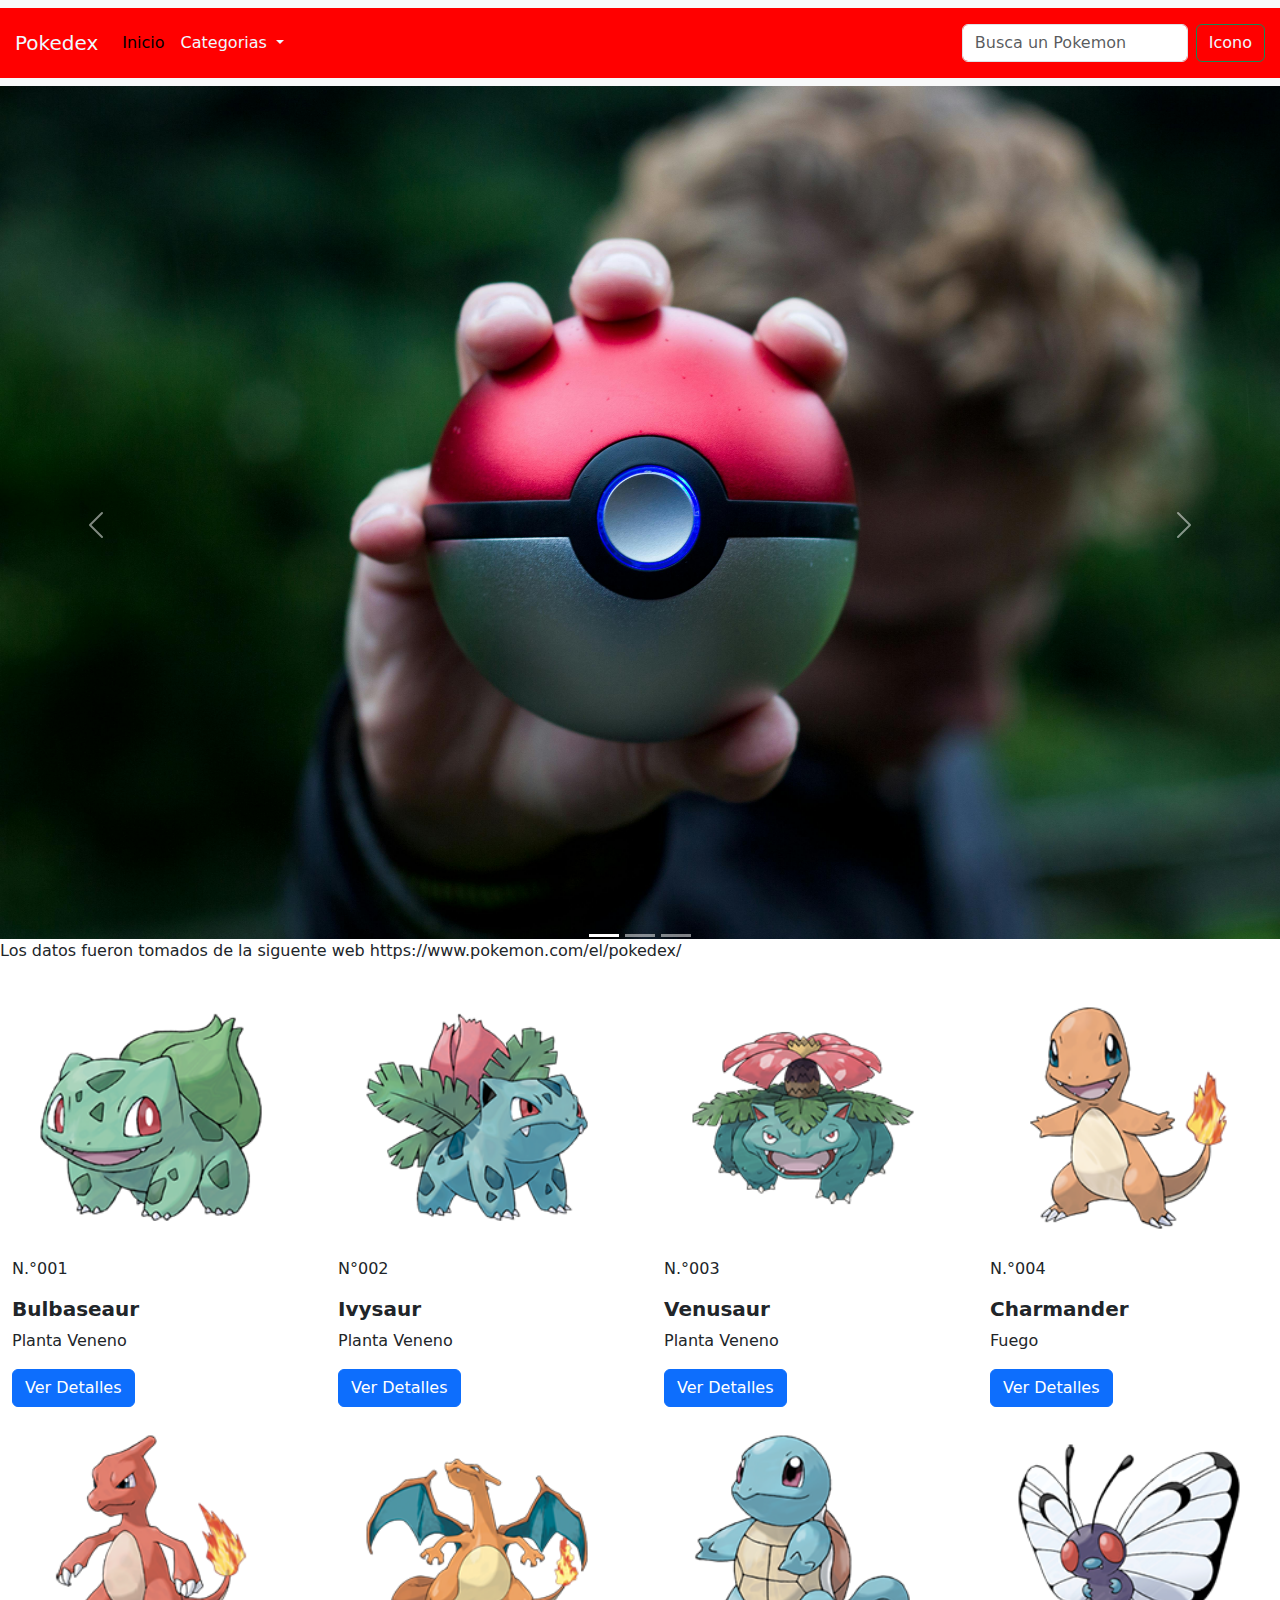
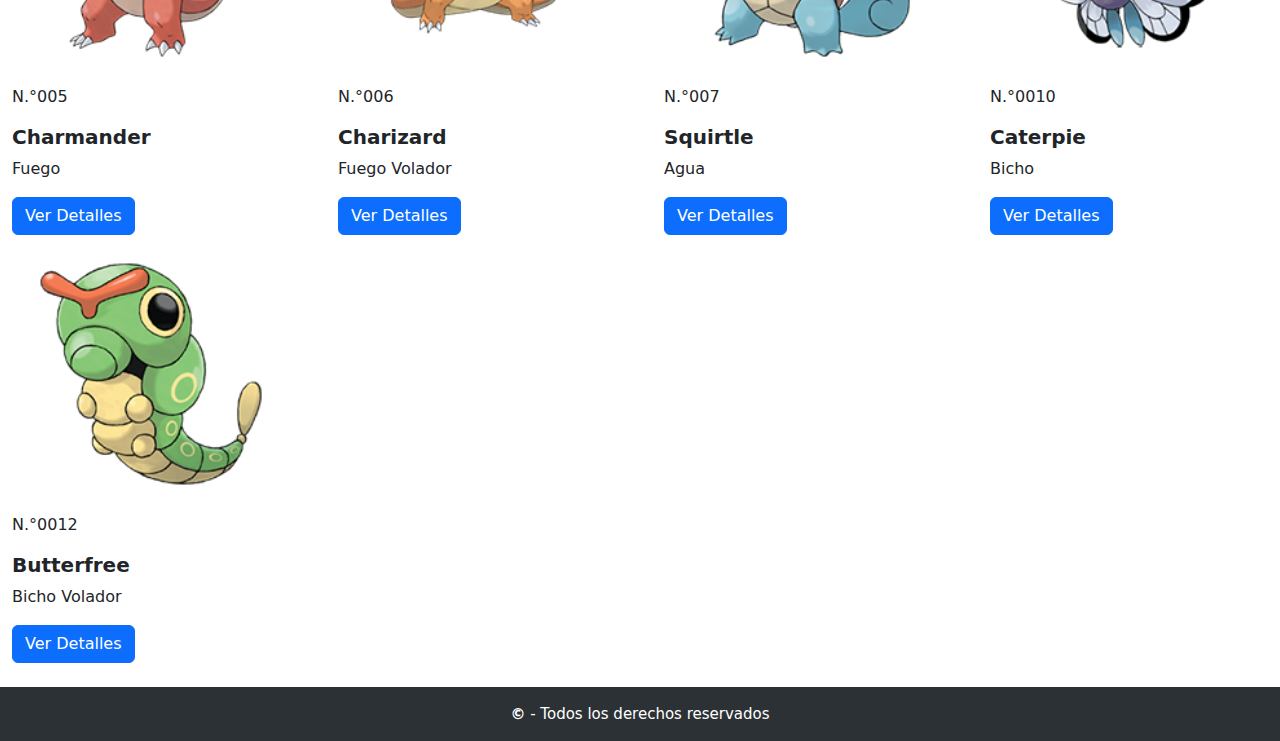
<file: index.html>
<!DOCTYPE html>
<html lang="es">
  <head>
    <meta charset="UTF-8" />
    <meta name="viewport" content="width=device-width, initial-scale=1.0" />
    <meta name="description" content="Pokedex" />
    <meta name="author" content="GrupoB" />
    <meta name="keywords" content="Pokedex,rolling,pokemon,pikachu" />
    <link
      href="https://cdn.jsdelivr.net/npm/bootstrap@5.3.3/dist/css/bootstrap.min.css"
      rel="stylesheet"
      integrity="sha384-QWTKZyjpPEjISv5WaRU9OFeRpok6YctnYmDr5pNlyT2bRjXh0JMhjY6hW+ALEwIH"
      crossorigin="anonymous"
    />
    <link
    rel="stylesheet"
    href="https://cdn.jsdelivr.net/npm/bootstrap-icons@1.11.3/font/bootstrap-icons.min.css"
  />
    <link rel="stylesheet" href="./css/style.css" />
    <title>PokedexGrupoB</title>
  </head>
  <body>
    <header>
        <nav class="navbar navbar-expand-lg bg-body-tertiary">
            <div class="container-fluid">
              <a class="navbar-brand" href="./index.html">Pokedex</a>
              <button class="navbar-toggler" type="button" data-bs-toggle="collapse" data-bs-target="#navbarSupportedContent" aria-controls="navbarSupportedContent" aria-expanded="false" aria-label="Toggle navigation">
                <span class="navbar-toggler-icon"></span>
              </button>
              <div class="collapse navbar-collapse" id="navbarSupportedContent">
                <ul class="navbar-nav me-auto mb-2 mb-lg-0">
                  <li class="nav-item">
                    <a class="nav-link active" aria-current="page" href="./index.html">Inicio</a>
                  </li>
                  <li class="nav-item dropdown">
                    <a class="nav-link dropdown-toggle" href="#" role="button" data-bs-toggle="dropdown" aria-expanded="false">
                      Categorias
                    </a>
                    <ul class="dropdown-menu">
                      <li><a class="dropdown-item" href="./pages/squirtle.html">Pokemones</a></li>
                      <li><a class="dropdown-item" href="#">Detalles</a></li>
                      <li><hr class="dropdown-divider"></li>
                      <li><a class="dropdown-item" href="./pages/sobreNosotros.html">Sobre Nosotros</a></li>
                    </ul>
                  </li>
                </ul>
                <form class="d-flex" role="search">
                  <input class="form-control me-2" type="search" placeholder="Busca un Pokemon" aria-label="Search">
                  <button class="btn btn-outline-success" type="submit">Icono</button>
                </form>
              </div>
            </div>
          </nav>
    </header>
    <main>
      <section id="carouselExampleIndicators" class="carousel slide">
        <div class="carousel-indicators">
          <button
            type="button"
            data-bs-target="#carouselExampleIndicators"
            data-bs-slide-to="0"
            class="active"
            aria-current="true"
            aria-label="Slide 1"
          ></button>
          <button
            type="button"
            data-bs-target="#carouselExampleIndicators"
            data-bs-slide-to="1"
            aria-label="Slide 2"
          ></button>
          <button
            type="button"
            data-bs-target="#carouselExampleIndicators"
            data-bs-slide-to="2"
            aria-label="Slide 3"
          ></button>
        </div>
        <div class="carousel-inner">
          <div class="carousel-item active">
            <img
              src="./img/sliderPokebola.jpg"
              class="d-block w-100"
              alt="sliderPokebola"
            />
          </div>
          <div class="carousel-item">
            <img
              src="./img/sliderPikachu.jpg"
              class="d-block w-100"
              alt="sliderPikachu"
            />
          </div>
          <div class="carousel-item">
            <img
              src="./img/sliderBulbasaur.jpg"
              class="d-block w-100"
              alt="sliderBulbasaur"
            />
          </div>
        </div>
        <button
          class="carousel-control-prev"
          type="button"
          data-bs-target="#carouselExampleIndicators"
          data-bs-slide="prev"
        >
          <span class="carousel-control-prev-icon" aria-hidden="true"></span>
          <span class="visually-hidden">Previous</span>
        </button>
        <button
          class="carousel-control-next"
          type="button"
          data-bs-target="#carouselExampleIndicators"
          data-bs-slide="next"
        >
          <span class="carousel-control-next-icon" aria-hidden="true"></span>
          <span class="visually-hidden">Next</span>
        </button>
        <p>Los datos fueron tomados de la siguente web <a>https://www.pokemon.com/el/pokedex/</a></p>
      </section>
      <section class="row">

        <div class="col-12 col-md-4 col-lg-3 ">
            <div class="divImgProductos col-12 container ">
            <img src="./img/pokemones/001.png" class="d-block w-100 object-fit-cover" alt="001">
            <p>N.&deg;001</p>
            </div>
            <div class="product-info col-12 container ">
                <h5><b>Bulbaseaur</b></h5>
                <p>Planta Veneno</p>
                <div class="btn-group" role="group">
                  <button type="button" class="btn btn-primary">Ver Detalles</button>
                </div>
            </div>
        </div>

        <div class="col-12 col-md-4 col-lg-3 ">
            <div class="divImgProductos col-12 container ">
            <img src="./img/pokemones/002.png" class="d-block w-100 object-fit-cover" alt="002">
            <p>N&deg;002</p>
            </div>
            <div class="product-info col-12 container ">
                <h5><b>Ivysaur</b></h5>
                <p>Planta Veneno</p>
                <div class="btn-group" role="group">
                  <button type="button" class="btn btn-primary">Ver Detalles</button>
                </div>
            </div>
        </div>

        <div class="col-12 col-md-4 col-lg-3 ">
            <div class="divImgProductos col-12 container ">
            <img src="./img/pokemones/003.png" class="d-block w-100 object-fit-cover" alt="003">
            <p>N.&deg;003</p>
            </div>
            <div class="product-info col-12 container ">
                <h5><b>Venusaur</b></h5>
                <p>Planta Veneno</p>
                <div class="btn-group" role="group">
                  <button type="button" class="btn btn-primary">Ver Detalles</button>
                </div>
            </div>
        </div>

        <div class="col-12 col-md-4 col-lg-3 ">
            <div class="divImgProductos col-12 container ">
            <img src="./img/pokemones/004.png" class="d-block w-100 object-fit-cover" alt="004">
            <p>N.&deg;004</p>
            </div>
            <div class="product-info col-12 container ">
                <h5><b>Charmander</b></h5>
                <p>Fuego</p>
                <div class="btn-group" role="group">
                  <button type="button" class="btn btn-primary">Ver Detalles</button>
                </div>
            </div>
        </div>

        <div class="col-12 col-md-4 col-lg-3 ">
            <div class="divImgProductos col-12 container ">
            <img src="./img/pokemones/005.png" class="d-block w-100 object-fit-cover" alt="005">
            <p>N.&deg;005</p>
            </div>
            <div class="product-info col-12 container ">
                <h5><b>Charmander</b></h5>
                <p>Fuego</p>
                <div class="btn-group" role="group">
                  <button type="button" class="btn btn-primary">Ver Detalles</button>
                </div>
            </div>
        </div>

        <div class="col-12 col-md-4 col-lg-3 ">
            <div class="divImgProductos col-12 container ">
            <img src="./img/pokemones/006.png" class="d-block w-100 object-fit-cover" alt="006">
            <p>N.&deg;006</p>
            </div>
            <div class="product-info col-12 container ">
                <h5><b>Charizard</b></h5>
                <p>Fuego Volador</p>
                <div class="btn-group" role="group">
                  <button type="button" class="btn btn-primary">Ver Detalles</button>
             </div>
            </div>
        </div>

        <div class="col-12 col-md-4 col-lg-3 ">
            <div class="divImgProductos col-12 container ">
            <img src="./img/pokemones/007.png" class="d-block w-100 object-fit-cover" alt="007">
            <p>N.&deg;007</p>
            </div>
            <div class="product-info col-12 container ">
                <h5><b>Squirtle</b></h5>
                <p>Agua</p>
                <div class="btn-group" role="group">
                  <button type="button" class="btn btn-primary">Ver Detalles</button>
                </div>
            </div>
        </div>

        <div class="col-12 col-md-4 col-lg-3 ">
            <div class="divImgProductos col-12 container ">
            <img src="./img/pokemones/008.png" class="d-block w-100 object-fit-cover" alt="008">
            <p>N.&deg;0010</p>
            </div>
            <div class="product-info col-12 container ">
                <h5><b>Caterpie</b></h5>
                <p>Bicho</p>
                <div class="btn-group" role="group">
                  <button type="button" class="btn btn-primary">Ver Detalles</button>                
                </div>
            </div>
        </div>

        <div class="col-12 col-md-4 col-lg-3 ">
            <div class="divImgProductos col-12 container ">
            <img src="./img/pokemones/009.png" class="d-block w-100 object-fit-cover" alt="009">
            <p>N.&deg;0012</p>
            </div>
            <div class="product-info col-12 container ">
                <h5><b>Butterfree</b></h5>
                <p>Bicho Volador</p>
                <div class="btn-group" role="group">
                    <button type="button" class="btn btn-primary">Ver Detalles</button>
                </div>
            </div>
        </div>
      </section>
      <br/>
    </main>
    <footer>
      <div class="grupo-2">
        <small><b>&copy;</b> - Todos los derechos reservados</small>
    </div>
    </footer>
    <script
    src="https://cdn.jsdelivr.net/npm/bootstrap@5.3.3/dist/js/bootstrap.bundle.min.js"
    integrity="sha384-YvpcrYf0tY3lHB60NNkmXc5s9fDVZLESaAA55NDzOxhy9GkcIdslK1eN7N6jIeHz"
    crossorigin="anonymous"
  ></script>
  </body>
</html>
</file>
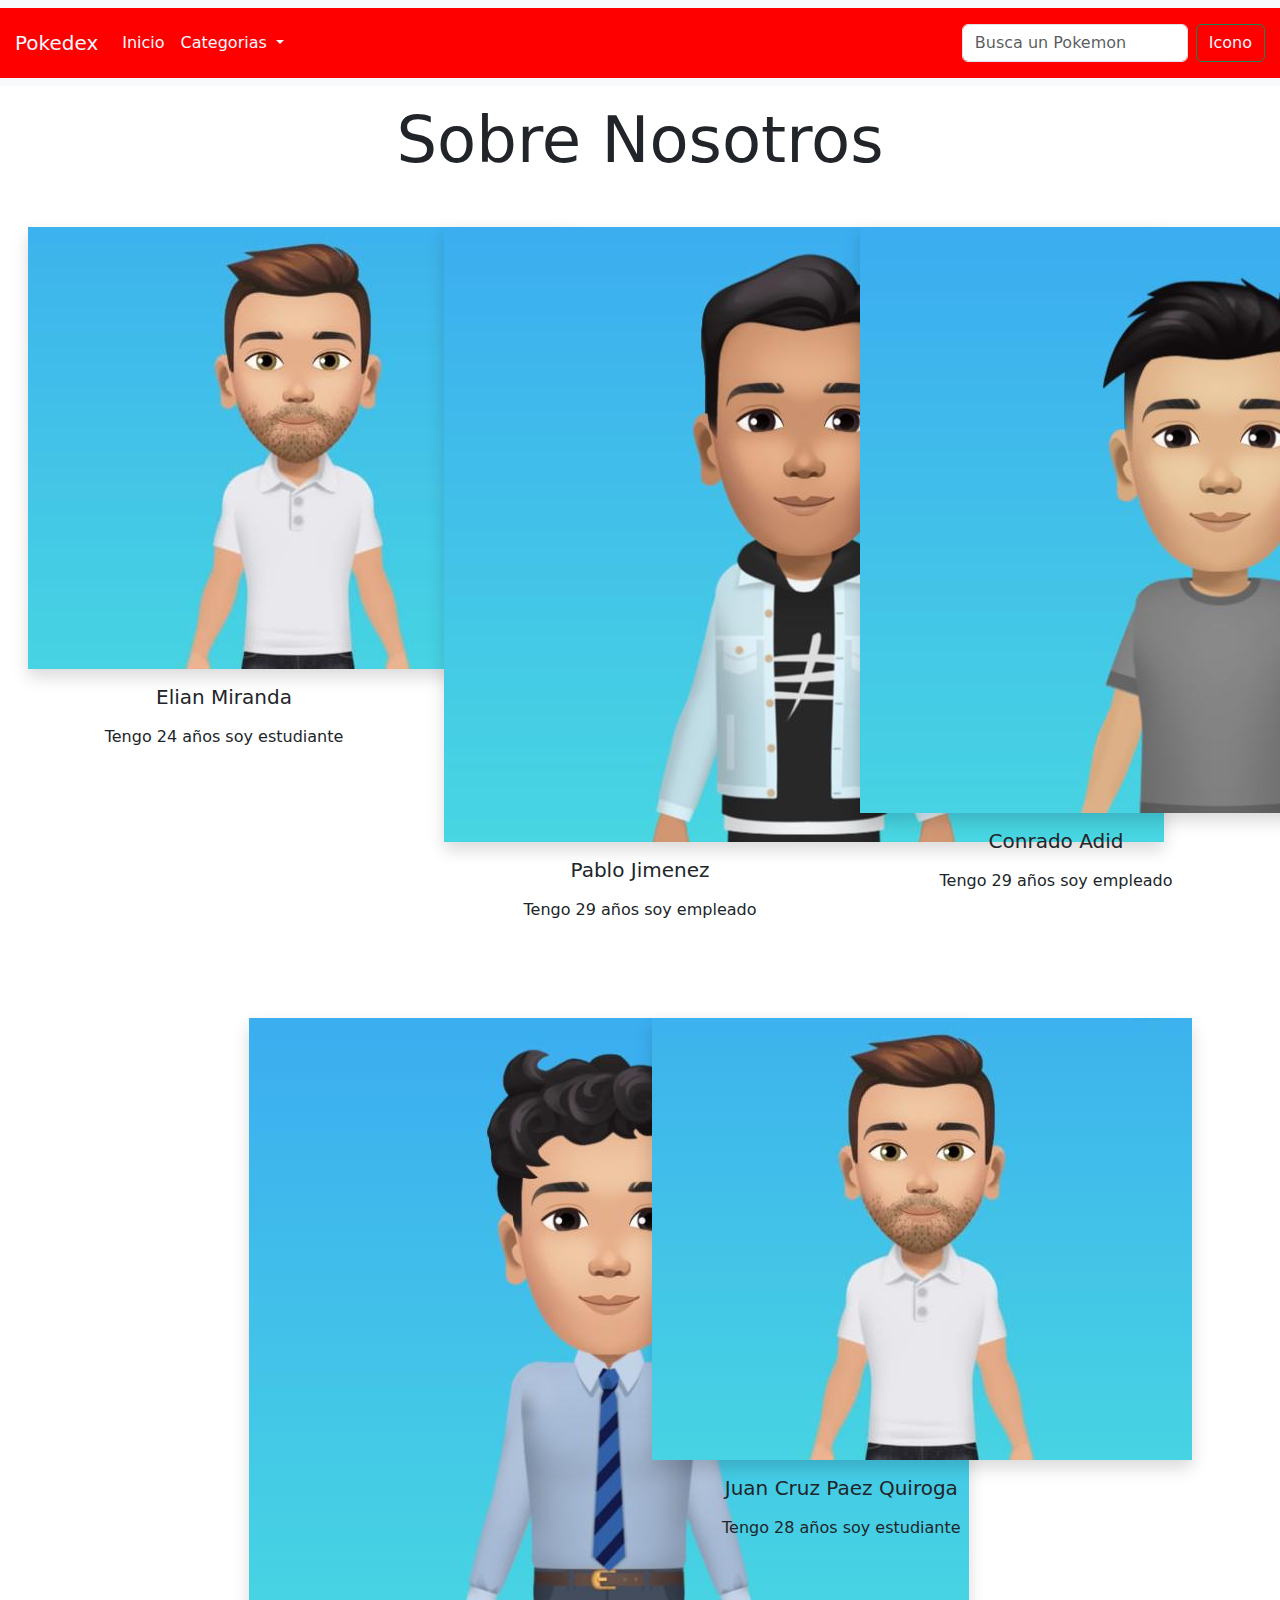
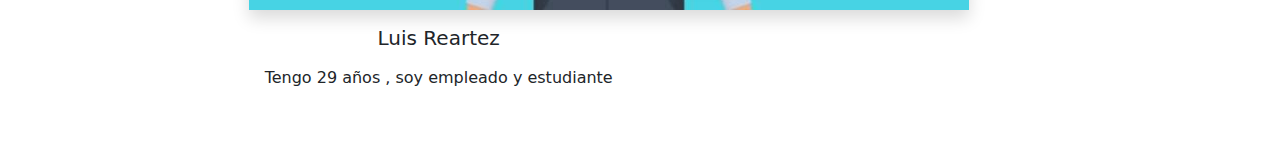
<file: pages/sobreNosotros.html>
<!DOCTYPE html>
<html lang="es">
  <head>
    <meta charset="UTF-8" />
    <meta name="viewport" content="width=device-width, initial-scale=1.0" />
    <meta
      name="description"
      content="diseño de pagina sobre informacion de nosotros"
    />
    <meta name="keywords" content="imagenes,nombres,informacion" />
    <meta name="author" content="Luis Reartez" />
    <link
      href="https://cdn.jsdelivr.net/npm/bootstrap@5.3.3/dist/css/bootstrap.min.css"
      rel="stylesheet"
      integrity="sha384-QWTKZyjpPEjISv5WaRU9OFeRpok6YctnYmDr5pNlyT2bRjXh0JMhjY6hW+ALEwIH"
      crossorigin="anonymous"
    />
    <link rel="stylesheet" href="../css/style.css">
    <title>Sobre Nosotros</title>
  </head>
  <body>
    <header>
      <nav class="navbar navbar-expand-lg bg-body-tertiary">
          <div class="container-fluid">
            <a class="navbar-brand" href="../index.html">Pokedex</a>
            <button class="navbar-toggler" type="button" data-bs-toggle="collapse" data-bs-target="#navbarSupportedContent" aria-controls="navbarSupportedContent" aria-expanded="false" aria-label="Toggle navigation">
              <span class="navbar-toggler-icon"></span>
            </button>
            <div class="collapse navbar-collapse" id="navbarSupportedContent">
              <ul class="navbar-nav me-auto mb-2 mb-lg-0">
                <li class="nav-item">
                  <a class="nav-link " aria-current="page" href="./index.html">Inicio</a>
                </li>
                <li class="nav-item dropdown">
                  <a class="nav-link dropdown-toggle" href="#" role="button" data-bs-toggle="dropdown" aria-expanded="false">
                    Categorias
                  </a>
                  <ul class="dropdown-menu">
                    <li><a class="dropdown-item" href="./squirtle.html">Pokemones</a></li>
                    <li><a class="dropdown-item" href="#">Detalles</a></li>
                    <li><hr class="dropdown-divider"></li>
                    <li><a class="dropdown-item active" href="#">Sobre Nosotros</a></li>
                  </ul>
                </li>
              </ul>
              <form class="d-flex" role="search">
                <input class="form-control me-2" type="search" placeholder="Busca un Pokemon" aria-label="Search">
                <button class="btn btn-outline-success" type="submit">Icono</button>
              </form>
            </div>
          </div>
        </nav>
  </header>
    <main>
        <section>
            <h1 class="text-center p-3 display-3">Sobre Nosotros</h1>
        </section>
        <article class="contenedorImg row text-center m-3">
            <div class="col-md-4 col-sm-12 pt-3">
              <img class="imgCircular shadow" src="../img/avatar1.jpg" alt="presentacionElian">
              <h5 class="text-center my-3">Elian Miranda</h5>
              <p class="text-center">Tengo 24 años soy estudiante</p>
            </div>
            <div class="col-md-4 col-sm-12 pt-3">
              <img class="imgCircular shadow" src="../img/Avatar2.jpg" alt="presentacionPablo">
              <h5 class="text-center my-3">Pablo Jimenez</h5>
              <p class="text-center ">Tengo 29 años soy empleado </p>
            </div>
            <div class="col-md-4 col-sm-12 pt-3">
              <img class="imgCircular shadow" src="../img/avatar3.jpg" alt="presentacionConrado">
              <h5 class="text-center my-3">Conrado Adid</h5>
              <p class="text-center">Tengo 29 años soy empleado</p>
            </div>
          </article>
          <article class="row justify-content-center text-center p-5">
            <div class="col-md-4 col-sm-12 pt-3">
              <img class="imgCircular shadow" src="../img/avatar4.jpg" alt="presentacionLuis">
              <h5 class="text-center my-3">Luis Reartez</h5>
              <p class="text-center">Tengo 29 años , soy empleado y estudiante</p>
            </div>
            <div class="col-md-4 col-sm-12 pt-3">
              <img class="imgCircular shadow" src="../img/avatar1.jpg" alt="presentacionJuanCruz">
              <h5 class="text-center my-3"> Juan Cruz Paez Quiroga</h5>
              <p class="text-center">Tengo 28 años soy estudiante</p>
            </div>
          </article>
    </main>
    
  </body>
</html>
</file>
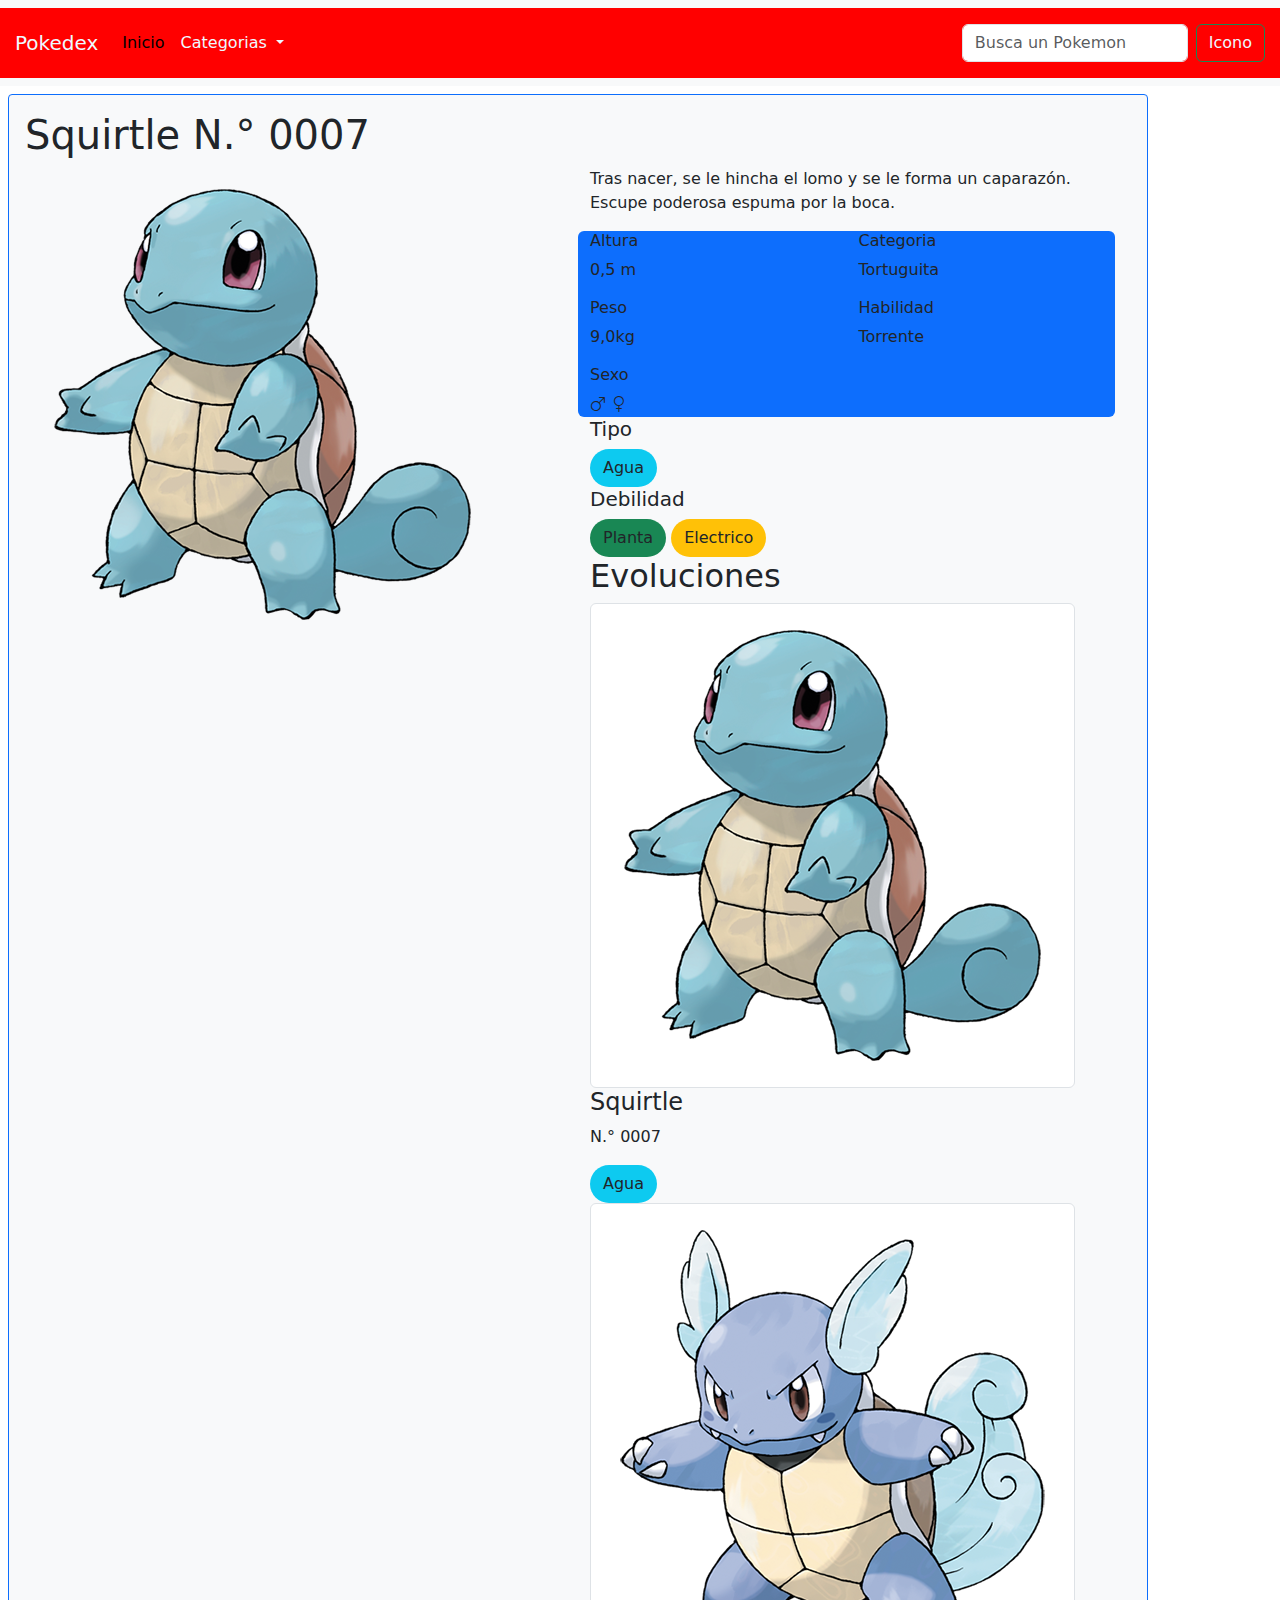
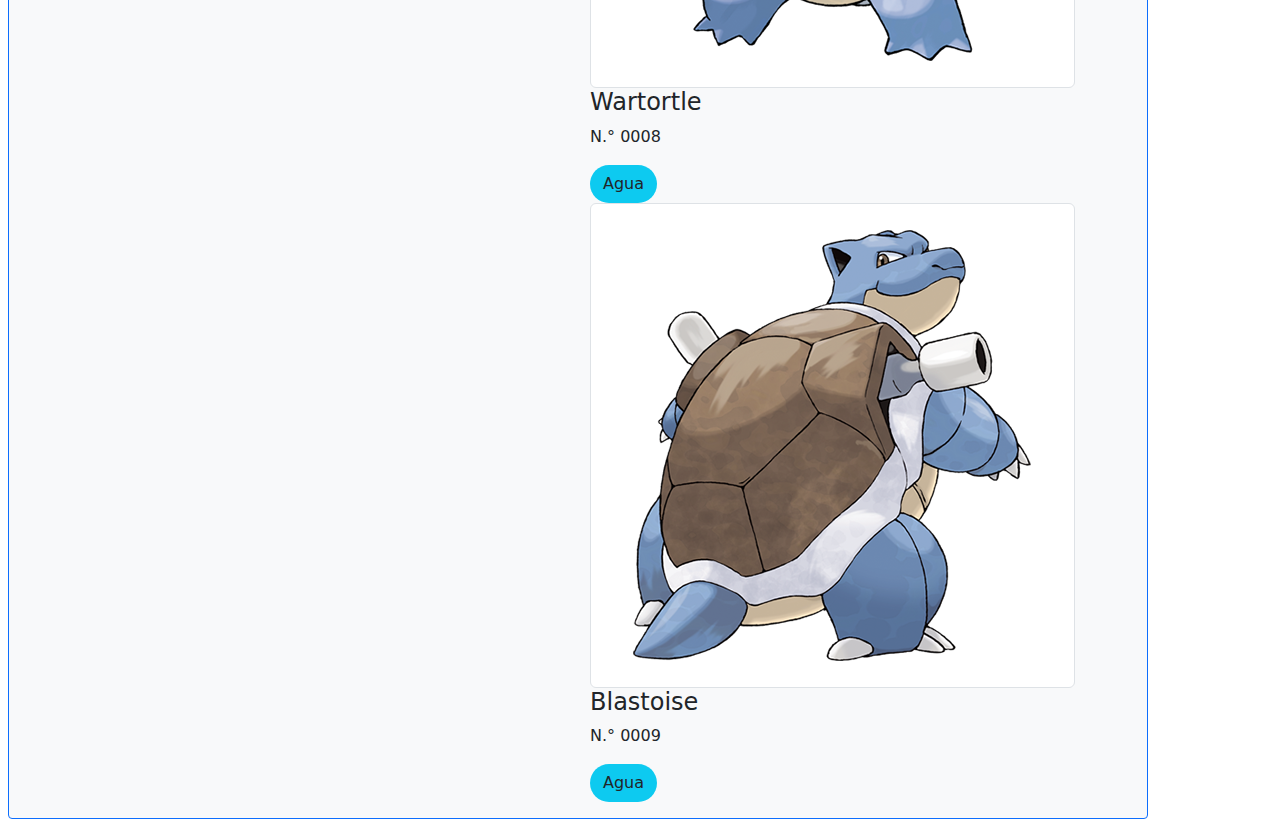
<file: pages/squirtle.html>
<!DOCTYPE html>
<html lang="es">

<head>
    <meta charset="UTF-8">
    <meta name="viewport" content="width=device-width, initial-scale=1.0">
    <title>Document</title>
    <link rel="stylesheet" href="https://cdn.jsdelivr.net/npm/bootstrap-icons@1.11.3/font/bootstrap-icons.min.css">
    <link href="https://cdn.jsdelivr.net/npm/bootstrap@5.3.3/dist/css/bootstrap.min.css" rel="stylesheet"
        integrity="sha384-QWTKZyjpPEjISv5WaRU9OFeRpok6YctnYmDr5pNlyT2bRjXh0JMhjY6hW+ALEwIH" crossorigin="anonymous">
    <link rel="stylesheet" href="/css/style.css">
</head>

<body>
    <header>
        <nav class="navbar navbar-expand-lg bg-body-tertiary">
            <div class="container-fluid">
              <a class="navbar-brand" href="#">Pokedex</a>
              <button class="navbar-toggler" type="button" data-bs-toggle="collapse" data-bs-target="#navbarSupportedContent" aria-controls="navbarSupportedContent" aria-expanded="false" aria-label="Toggle navigation">
                <span class="navbar-toggler-icon"></span>
              </button>
              <div class="collapse navbar-collapse" id="navbarSupportedContent">
                <ul class="navbar-nav me-auto mb-2 mb-lg-0">
                  <li class="nav-item">
                    <a class="nav-link active" aria-current="page" href="./index.html">Inicio</a>
                  </li>
                  <li class="nav-item dropdown">
                    <a class="nav-link dropdown-toggle" href="#" role="button" data-bs-toggle="dropdown" aria-expanded="false">
                      Categorias
                    </a>
                    <ul class="dropdown-menu">
                      <li><a class="dropdown-item" href="#">Pokemones</a></li>
                      <li><a class="dropdown-item" href="#">Detalles</a></li>
                      <li><hr class="dropdown-divider"></li>
                      <li><a class="dropdown-item" href="#">Sobre Nosotros</a></li>
                    </ul>
                  </li>
                </ul>
                <form class="d-flex" role="search">
                  <input class="form-control me-2" type="search" placeholder="Busca un Pokemon" aria-label="Search">
                  <button class="btn btn-outline-success" type="submit">Icono</button>
                </form>
              </div>
            </div>
          </nav>
    </header>
    <main class="container bg-light m-2 p-3 rounded-1 border border-primary">
        <h1>Squirtle N.° 0007</h1>
        <section>
            <div class="row">
                <div class="col-md-6">
                    <img src="/img/squirtle.png" class="img-fluid" alt="Imagen">
                </div>
                <div class="col-md-6">
                    <p>Tras nacer, se le hincha el lomo y se le forma un caparazón. Escupe poderosa espuma por la boca.
                    </p>
                    <article class="row row-cols-2 me-3 rounded-2 bg-primary">
                        <div class="col">
                            <h6>Altura</h6>
                            <p>0,5 m</p>
                        </div>
                        <div class="col">
                            <h6>Categoria</h6>
                            <p>Tortuguita</p>
                        </div>
                        <div class="col">
                            <h6>Peso</h6>
                            <p>9,0kg</p>
                        </div>
                        <div class="col">
                            <h6>Habilidad</h6>
                            <p>Torrente</p>
                        </div>
                        <div class="col">
                            <h6>Sexo</h6>
                            <i class="bi bi-gender-male"></i>
                            <i class="bi bi-gender-female"></i>
                        </div>
                    </article>
                    <article>
                        <h5>Tipo</h5>
                        <button class="btn rounded-5 bg-info">Agua</button>
                        <h5>Debilidad</h5>
                        <button class="btn rounded-5 bg-success">Planta</button>
                        <button class="btn rounded-5 bg-warning">Electrico</button>
                    </article>
                    <article>
                        <h2>Evoluciones</h2>
                        <div>
                            <div>
                                <img src="/img/squirtle.png" class="img-thumbnail" alt="squirtle">
                                <h4>Squirtle</h4>
                                <p>N.° 0007</p>
                                <button class="btn rounded-5 bg-info">Agua</button>
                            </div>
                            <div>
                                <img src="/img/wartortle.png" class="img-thumbnail" alt="squirtle">
                                <h4>Wartortle</h4>
                                <p>N.° 0008</p>
                                <button class="btn rounded-5 bg-info">Agua</button>
                            </div>
                            <div>
                                <img src="/img/blastoise.png" class="img-thumbnail" alt="squirtle">
                                <h4>Blastoise</h4>
                                <p>N.° 0009</p>
                                <button class="btn rounded-5 bg-info">Agua</button>
                            </div>
                        </div>
                    </article>
                </div>
            </div>
        </section>
    </main>
    <script src="https://cdn.jsdelivr.net/npm/bootstrap@5.3.3/dist/js/bootstrap.bundle.min.js"
        integrity="sha384-YvpcrYf0tY3lHB60NNkmXc5s9fDVZLESaAA55NDzOxhy9GkcIdslK1eN7N6jIeHz"
        crossorigin="anonymous"></script>
</body>

</html>
</file>
<file: css/style.css>
Index
*{
    margin: 0;
}

.carouselExampleIndicators{
    margin: 0;
}

.container-fluid{
    margin: 0px;
    padding: 15px;
    background-color: red;
    color: aliceblue;
}

/*nav*/

.navbar-brand{
    color: aliceblue;
}
.nav-link{
    color: aliceblue;
}
.navbarSupportedContent{
    color: aliceblue;
}

.btn-outline-success{
    color: aliceblue;
}


/*banner*/

.carouselExampleIndicators {
    background-size: cover;
    height: 350px;
    
}


/*footer*/

.grupo-2{
    background-color: #2c3135;
    padding: 15px 10px;
    text-align: center;
    color: #fff;
}
.grupo-2 small{
    font-size: 15px;
  
 detalle_pokemon
{*
    margin: 0px;
    padding: 0px;
}
.imgCircular {
    border-radius: 50%;
    border: 2px solid #023047;
    width: 50%;

dev
}
</file>
